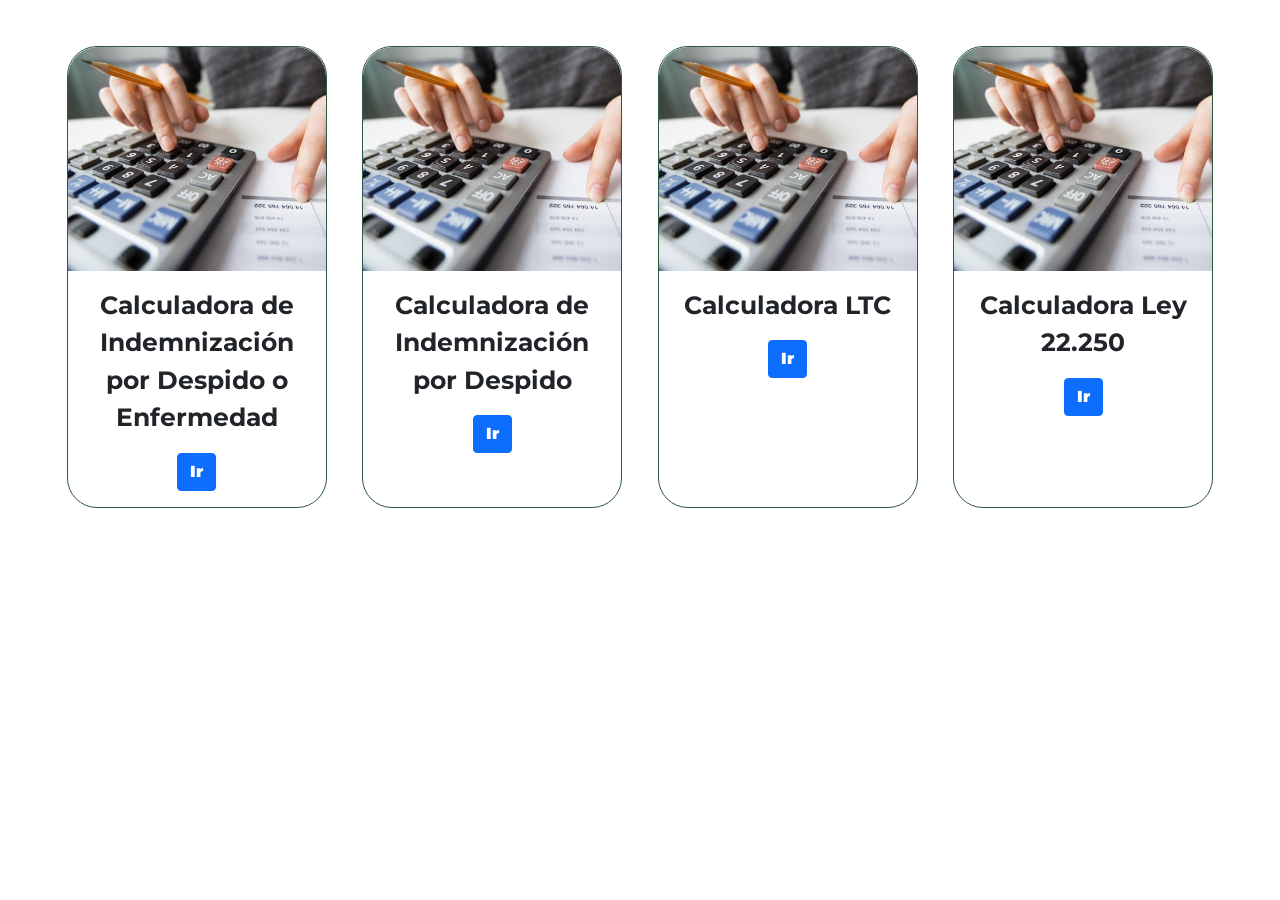
<file: index.html>
<!DOCTYPE html>
<html lang="en">
    <head>
        <meta charset="utf-8" />
        <meta name="viewport" content="width=device-width, initial-scale=1, shrink-to-fit=no" />
        <title>Leandro Villarreal & Asociados</title>
        <link href="css/styles.css" rel="stylesheet"/>
        <link rel="stylesheet" type="text/css" href="https://cdnjs.cloudflare.com/ajax/libs/font-awesome/5.15.1/css/all.min.css">
        <link href="https://fonts.googleapis.com/css2?family=Montserrat:wght@100&display=swap" rel="stylesheet">
        <link rel="shortcut icon" href="img/icon.png">
    </head>
    <body style="font-family: 'Montserrat', sans-serif; font-weight: bolder;">
        <div class="container">
            <div class="row" style="column-gap: 1%; text-align: center; margin-top: 4%;"> 
                <div class="col-sm">
                    <div class="card" id="derecho" style="border: 1px solid #2c5940; border-radius: 30px; height: 100%;">
                        <img class="card-img-top" style="border-top-left-radius: 30px; border-top-right-radius: 30px;" src="calculadora.jpg">
                        <div class="card-body">
                            <p class="card-text" style="font-size: 25px;">Calculadora de Indemnización por Despido o Enfermedad</p>
                            <a style="font-weight: bolder;" href="calculadora_enfermedad.html" class="btn btn-primary">Ir</a>
                        </div>    
                    </div>
                </div>

                <div class="col-sm">
                    <div class="card" id="derecho" style="border: 1px solid #2c5940; border-radius: 30px; height: 100%;">
                        <img class="card-img-top" style="border-top-left-radius: 30px; border-top-right-radius: 30px;" src="calculadora.jpg">
                        <div class="card-body">
                            <p class="card-text" style="font-size: 25px;">Calculadora de Indemnización por Despido</p>
                            <a style="font-weight: bolder;" href="calculadora_despido.html" class="btn btn-primary">Ir</a>
                        </div>    
                    </div>
                </div>

                <div class="col-sm">
                    <div class="card" id="derecho" style="border: 1px solid #2c5940; border-radius: 30px; height: 100%;">
                        <img class="card-img-top" style="border-top-left-radius: 30px; border-top-right-radius: 30px;" src="calculadora.jpg">
                        <div class="card-body">
                            <p class="card-text" style="font-size: 25px;">Calculadora LTC</p>
                            <a style="font-weight: bolder;" href="calculadora_ltc.html" class="btn btn-primary">Ir</a>
                        </div>    
                    </div>
                </div>

                <div class="col-sm">
                    <div class="card" id="derecho" style="border: 1px solid #2c5940; border-radius: 30px; height: 100%;">
                        <img class="card-img-top" style="border-top-left-radius: 30px; border-top-right-radius: 30px;" src="calculadora.jpg">
                        <div class="card-body">
                            <p class="card-text" style="font-size: 25px;">Calculadora Ley 22.250</p>
                            <a style="font-weight: bolder;" href="calculadora_ley22250.html" class="btn btn-primary">Ir</a>
                        </div>    
                    </div>
                </div>
            </div>
        </div>
        <!-- Bootstrap core JS-->
        <script src="https://cdn.jsdelivr.net/npm/bootstrap@5.1.0/dist/js/bootstrap.bundle.min.js"></script>
    </body>
</html>
</file>
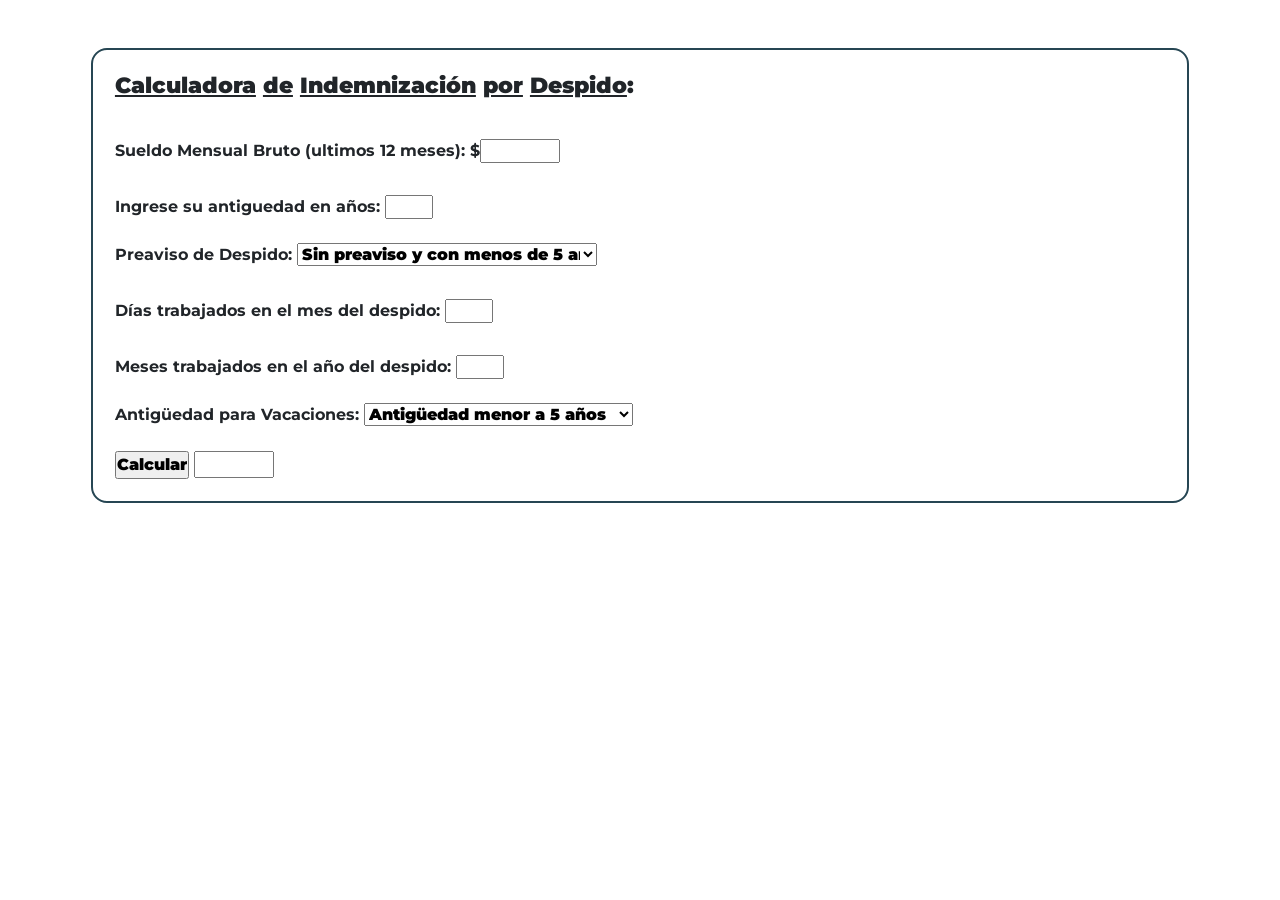
<file: calculadora_despido.html>
<!DOCTYPE html>
<html lang="en">
    <head>
        <meta charset="utf-8" />
        <meta name="viewport" content="width=device-width, initial-scale=1, shrink-to-fit=no" />
        <title>Leandro Villarreal & Asociados</title>
        <link href="css/styles.css" rel="stylesheet"/>
        <link rel="stylesheet" type="text/css" href="https://cdnjs.cloudflare.com/ajax/libs/font-awesome/5.15.1/css/all.min.css">
        <link href="https://fonts.googleapis.com/css2?family=Montserrat:wght@100&display=swap" rel="stylesheet">
        <link rel="shortcut icon" href="img/icon.png">
    </head>
    <body style="font-family: 'Montserrat', sans-serif; font-weight: bolder;">

        
        <section id="calculadoras">
            <div class="container" style="padding: 2%; min-width: 90%;">
                <div class="row" style="padding: 2%; column-gap: 1%;">
                    <div class="col-sm" style="border: 2px solid; border-radius: 1rem; border-color: #264653; padding: 2%;">
                        <h1 style="font-size: 1.4rem; font-weight: bolder;"><u>Calculadora</u> <u>de</u> <u>Indemnización</u> <u>por</u> <u>Despido</u>:</h1><br>
                        <h1 style="font-size: 1.2rem; font-weight: bolder;"></h1>Sueldo Mensual Bruto (ultimos 12 meses): $<input  type="number" name="sueldo" id="sueldo" step="10" style="font-weight: bolder; height: 1.5rem; width: 5rem; margin: 0%; padding: 0%;"></h1><br><br>
                        <h1 style="font-size: 1.2rem; font-weight: bolder;"></h1>Ingrese su antiguedad en años: <input  type="number" name="antigüedad" id="antigüedad" step="1" style="font-weight: bolder; height: 1.5rem; width: 3rem; margin: 0%; padding: 0%;"></h1><br><br>
                        <label for="despido">Preaviso de Despido: </label>
                        <select style= "font-weight: bolder; width: 300px;" id="despido">
                            <option style= "font-weight: bolder;" value="menos 5">Sin preaviso y con menos de 5 años de antigüedad</option>
                            <option style= "font-weight: bolder;" value="mas 5">Sin preaviso y con mas de 5 años de antigüedad</option>
                            <option style= "font-weight: bolder;" value="con preaviso">Con Preaviso</option>
                        </select><br><br>
                        <h1 style="font-size: 1.2rem; font-weight: bolder;"></h1>Días trabajados en el mes del despido: <input type="number" name="dias" id="dias" step="1"  style="font-weight: bolder; height: 1.5rem; width: 3rem; margin: 0%; padding: 0%;"></h1><br><br>
                        <h1 style="font-size: 1.2rem; font-weight: bolder;"></h1>Meses trabajados en el año del despido: <input type="number" name="meses" id="meses" step="1"  style="font-weight: bolder; height: 1.5rem; width: 3rem; margin: 0%; padding: 0%;"></h1><br><br>
                        <label for="vacaciones">Antigüedad para Vacaciones: </label>
                        <select style= "font-weight: bolder;" id="vacaciones">
                            <option style= "font-weight: bolder;" value="-5">Antigüedad menor a 5 años</option>
                            <option style= "font-weight: bolder;" value="+5">Antigüedad mayor a 5 años</option>
                            <option style= "font-weight: bolder;" value="+10">Antigüedad mayor a 10 años</option>
                            <option style= "font-weight: bolder;" value="+20">Antigüedad mayor a 20 años</option>
                        </select><br><br>
                        <input style="font-weight: bolder;" type="button" value="Calcular"> <input type="text" id="indemnización" style="font-weight: bolder; width: 5rem; height: 1.7rem;">
                    </div>
                </div>
            </div>
        </section>     
        <script src="https://cdn.jsdelivr.net/npm/bootstrap@5.1.0/dist/js/bootstrap.bundle.min.js"></script>
    </body>
</html>
</file>
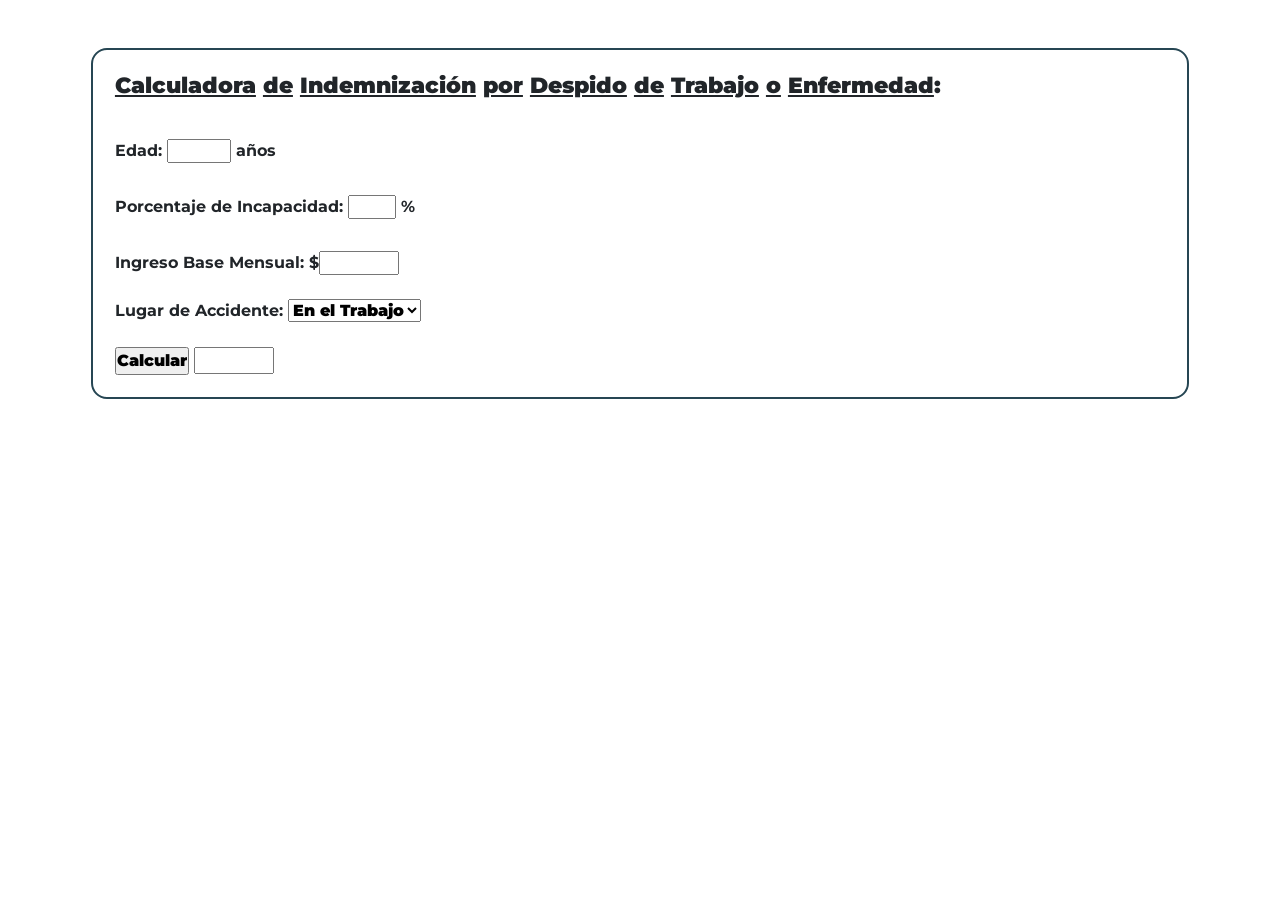
<file: calculadora_enfermedad.html>
<!DOCTYPE html>
<html lang="en">
    <head>
        <meta charset="utf-8" />
        <meta name="viewport" content="width=device-width, initial-scale=1, shrink-to-fit=no" />
        <title>Leandro Villarreal & Asociados</title>
        <link href="css/styles.css" rel="stylesheet"/>
        <link rel="stylesheet" type="text/css" href="https://cdnjs.cloudflare.com/ajax/libs/font-awesome/5.15.1/css/all.min.css">
        <link href="https://fonts.googleapis.com/css2?family=Montserrat:wght@100&display=swap" rel="stylesheet">
        <link rel="shortcut icon" href="img/icon.png">
    </head>
    <body style="font-family: 'Montserrat', sans-serif; font-weight: bolder;">

        
        <section id="calculadoras">
            <div class="container" style="padding: 2%; min-width: 90%;">
                <div class="row" style="padding: 2%; column-gap: 1%;">
                    <div class="col-sm" style="border: 2px solid; border-radius: 1rem; border-color: #264653; padding: 2%;">
                        <h1 style="font-size: 1.4rem; font-weight: bolder;"><u>Calculadora</u> <u>de</u> <u>Indemnización</u> <u>por</u> <u>Despido</u> <u>de</u> <u>Trabajo</u> <u>o</u> <u>Enfermedad</u>:</h1><br>
                        <h1 style="font-size: 1.2rem; font-weight: bolder;"></h1>Edad: <input type="number" name="edad" id="edad" step="1" style="font-weight: bolder; height: 1.5rem; width: 4rem; margin: 0%; padding: 0%;"> años</h1><br><br>
                        <h1 style="font-size: 1.2rem; font-weight: bolder;"></h1>Porcentaje de Incapacidad: <input type="number" name="porcentaje" id="porcentaje" step="0.1" style="font-weight: bolder; height: 1.5rem; width: 3rem; margin: 0%; padding: 0%;"> %</h1><br><br>
                        <h1 style="font-size: 1.2rem; font-weight: bolder;"></h1>Ingreso Base Mensual: $<input type="number" name="ingreso" id="ingreso" step="10"  style="font-weight: bolder; height: 1.5rem; width: 5rem; margin: 0%; padding: 0%;"></h1><br><br>
                        <label for="accidente">Lugar de Accidente: </label>
                        <select style= "font-weight: bolder;" id="accidente">
                        <option style= "font-weight: bolder;" value="En el trabajo">En el Trabajo</option>
                        <option style= "font-weight: bolder;" value="In itinere">In itinere</option>
                        </select><br><br>
                        <input style="font-weight: bolder;" type="button" value="Calcular"> <input type="text" id="indemnización" style="font-weight: bolder; width: 5rem; height: 1.7rem;">
                    </div>
                </div>
            </div>
        </section>
        <script src="https://cdn.jsdelivr.net/npm/bootstrap@5.1.0/dist/js/bootstrap.bundle.min.js"></script>     
    </body>
</html>
</file>
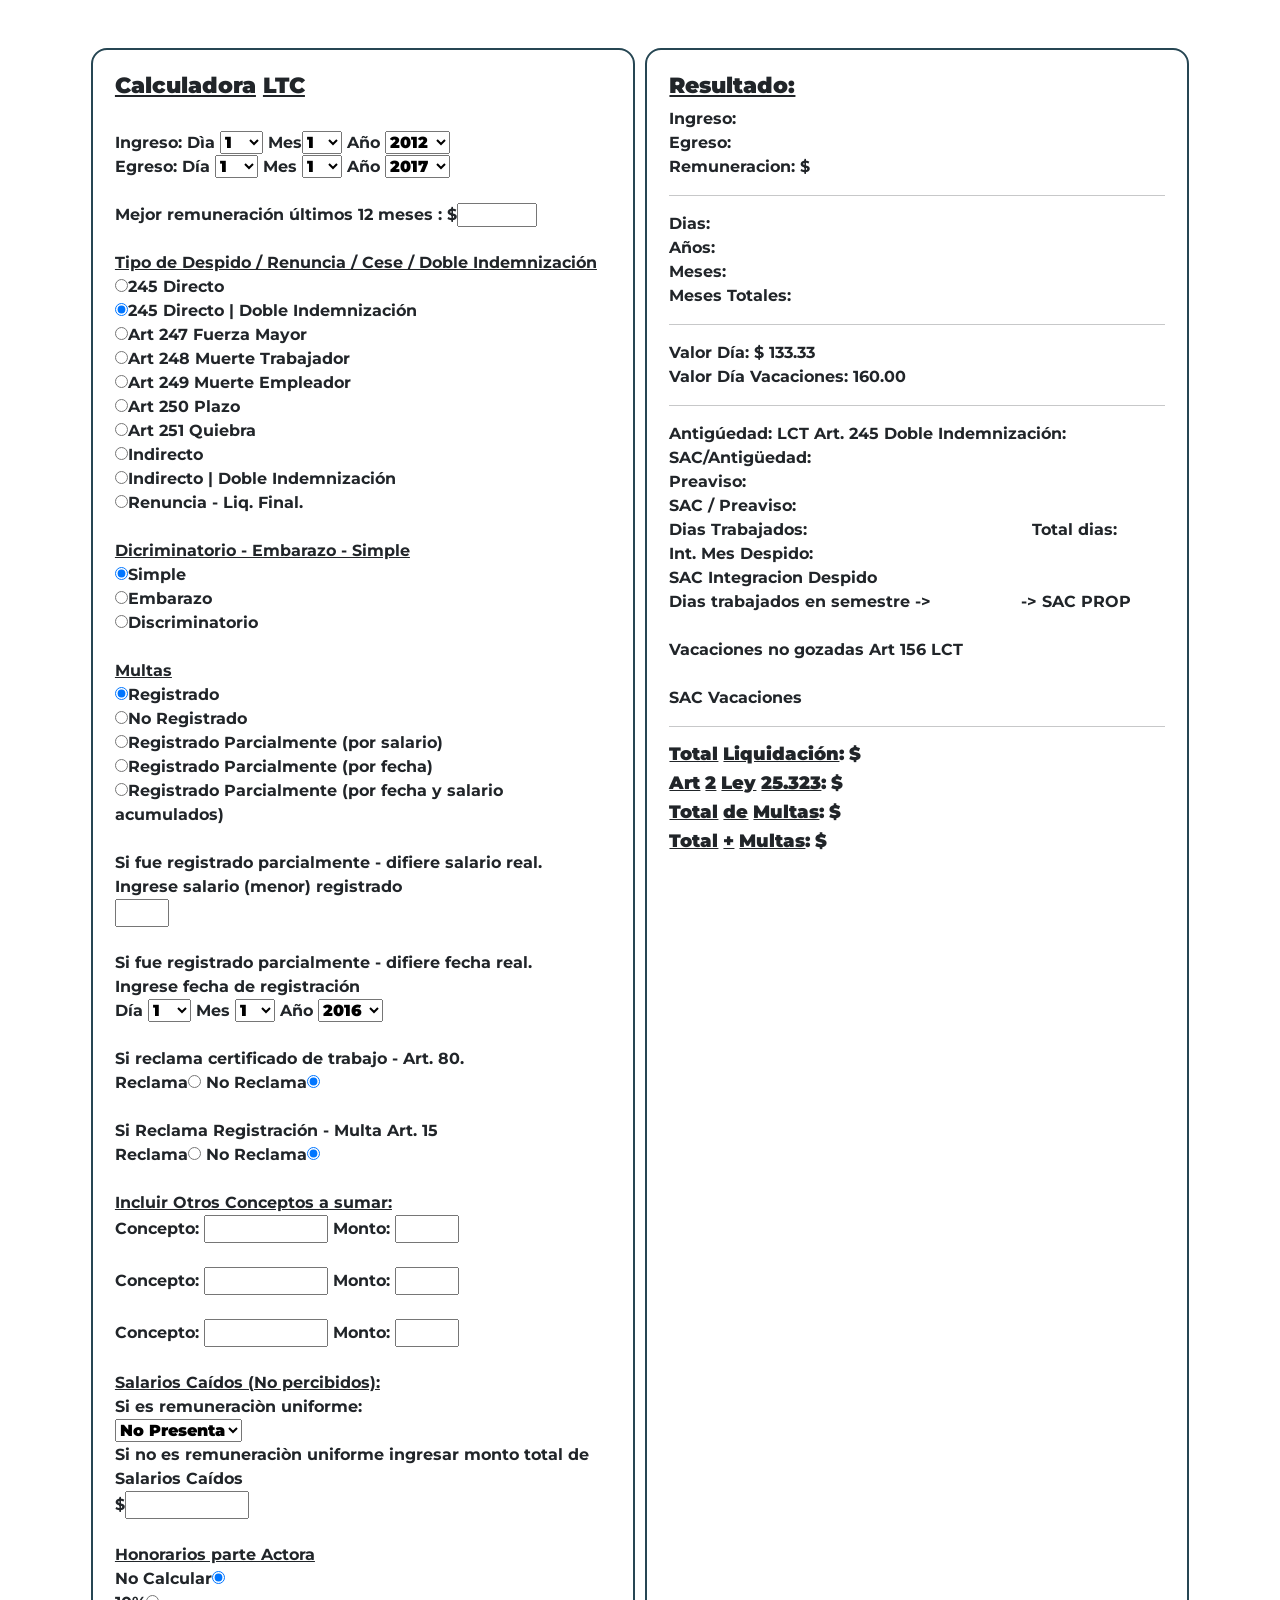
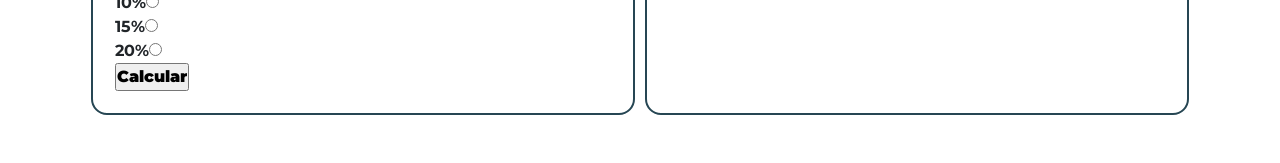
<file: calculadora_ltc.html>
<!DOCTYPE html>
<html lang="en">
    <head>
        <meta charset="utf-8" />
        <meta name="viewport" content="width=device-width, initial-scale=1, shrink-to-fit=no" />
        <title>Leandro Villarreal & Asociados</title>
        <link href="css/styles.css" rel="stylesheet"/>
        <link rel="stylesheet" type="text/css" href="https://cdnjs.cloudflare.com/ajax/libs/font-awesome/5.15.1/css/all.min.css">
        <link href="https://fonts.googleapis.com/css2?family=Montserrat:wght@100&display=swap" rel="stylesheet">
        <link rel="shortcut icon" href="img/icon.png">
    </head>
    <body style="font-family: 'Montserrat', sans-serif; font-weight: bolder;">

        
        <section id="calculadoras">
            <div class="container" style="padding: 2%; min-width: 90%;">
                <div class="row" style="padding: 2%; column-gap: 1%;">
                    <div class="col-sm" style="border: 2px solid; border-radius: 1rem; border-color: #264653; padding: 2%;">
                        <h1 style="font-size: 1.4rem; font-weight: bolder;"><u>Calculadora</u> <u>LTC</u></h1><br>
                        Ingreso: 
                        Dìa
                        <select style="font-weight: bolder;" name=dia>
                        <option style="font-weight: bolder;" selected value=1>1</option>
                        <option style="font-weight: bolder;" value=2>2</option>
                        <option style="font-weight: bolder;" value=3>3</option>
                        <option style="font-weight: bolder;" value=4>4</option>
                        <option style="font-weight: bolder;" value=5>5</option>
                        <option style="font-weight: bolder;" value=6>6</option>
                        <option style="font-weight: bolder;" value=7>7</option>
                        <option style="font-weight: bolder;" value=8>8</option>
                        <option style="font-weight: bolder;" value=9>9</option>
                        <option style="font-weight: bolder;" value=10>10</option>
                        <option style="font-weight: bolder;" value=11>11</option>
                        <option style="font-weight: bolder;" value=12>12</option>
                        <option style="font-weight: bolder;" value=13>13</option>
                        <option style="font-weight: bolder;" value=14>14</option>
                        <option style="font-weight: bolder;" value=15>15</option>
                        <option style="font-weight: bolder;" value=16>16</option>
                        <option style="font-weight: bolder;" value=17>17</option>
                        <option style="font-weight: bolder;" value=18>18</option>
                        <option style="font-weight: bolder;" value=19>19</option>
                        <option style="font-weight: bolder;" value=20>20</option>
                        <option style="font-weight: bolder;" value=21>21</option>
                        <option style="font-weight: bolder;" value=22>22</option>
                        <option style="font-weight: bolder;" value=23>23</option>
                        <option style="font-weight: bolder;" value=24>24</option>
                        <option style="font-weight: bolder;" value=25>25</option>
                        <option style="font-weight: bolder;" value=26>26</option>
                        <option style="font-weight: bolder;" value=27>27</option>
                        <option style="font-weight: bolder;" value=28>28</option>
                        <option style="font-weight: bolder;" value=29>29</option>
                        <option style="font-weight: bolder;" value=30>30</option>
                        <option style="font-weight: bolder;" value=31>31</option>
                        </select>
                        Mes<select style="font-weight: bolder;" name=mes>
                        <option style="font-weight: bolder;" selected value=1>1</option>
                        <option style="font-weight: bolder;" value=2>2</option>
                        <option style="font-weight: bolder;" value=3>3</option>
                        <option style="font-weight: bolder;" value=4>4</option>
                        <option style="font-weight: bolder;" value=5>5</option>
                        <option style="font-weight: bolder;" value=6>6</option>
                        <option style="font-weight: bolder;" value=7>7</option>
                        <option style="font-weight: bolder;" value=8>8</option>
                        <option style="font-weight: bolder;" value=9>9</option>
                        <option style="font-weight: bolder;" value=10>10</option>
                        <option style="font-weight: bolder;" value=11>11</option>
                        <option style="font-weight: bolder;" value=12>12</option>
                        </select>
                        Año
                        <select style="font-weight: bolder;" name=ano>
                        <option style="font-weight: bolder;" value=1960>1960</option>
                        <option style="font-weight: bolder;" value=1961>1961</option>
                        <option style="font-weight: bolder;" value=1962>1962</option>
                        <option style="font-weight: bolder;" value=1963>1963</option>
                        <option style="font-weight: bolder;" value=1964>1964</option>
                        <option style="font-weight: bolder;" value=1965>1965</option>
                        <option style="font-weight: bolder;" value=1966>1966</option>
                        <option style="font-weight: bolder;" value=1967>1967</option>
                        <option style="font-weight: bolder;" value=1968>1968</option>
                        <option style="font-weight: bolder;" value=1969>1969</option>
                        <option style="font-weight: bolder;" value=1970>1970</option>
                        <option style="font-weight: bolder;" value=1971>1971</option>
                        <option style="font-weight: bolder;" value=1972>1972</option>
                        <option style="font-weight: bolder;" value=1973>1973</option>
                        <option style="font-weight: bolder;" value=1974>1974</option>
                        <option style="font-weight: bolder;" value=1975>1975</option>
                        <option style="font-weight: bolder;" value=1976>1976</option>
                        <option style="font-weight: bolder;" value=1977>1977</option>
                        <option style="font-weight: bolder;" value=1978>1978</option>
                        <option style="font-weight: bolder;" value=1979>1979</option>
                        <option style="font-weight: bolder;" value=1980>1980</option>
                        <option style="font-weight: bolder;" value=1981>1981</option>
                        <option style="font-weight: bolder;" value=1982>1982</option>
                        <option style="font-weight: bolder;" value=1983>1983</option>
                        <option style="font-weight: bolder;" value=1984>1984</option>
                        <option style="font-weight: bolder;" value=1985>1985</option>
                        <option style="font-weight: bolder;" value=1986>1986</option>
                        <option style="font-weight: bolder;" value=1987>1987</option>
                        <option style="font-weight: bolder;" value=1988>1988</option>
                        <option style="font-weight: bolder;" value=1989>1989</option>
                        <option style="font-weight: bolder;" value=1990>1990</option>
                        <option style="font-weight: bolder;" value=1991>1991</option>
                        <option style="font-weight: bolder;" value=1992>1992</option>
                        <option style="font-weight: bolder;" value=1993>1993</option>
                        <option style="font-weight: bolder;" value=1994>1994</option>
                        <option style="font-weight: bolder;" value=1995>1995</option>
                        <option style="font-weight: bolder;" value=1996>1996</option>
                        <option style="font-weight: bolder;" value=1997>1997</option>
                        <option style="font-weight: bolder;" value=1998>1998</option>
                        <option style="font-weight: bolder;" value=1999>1999</option>
                        <option style="font-weight: bolder;" value=2000>2000</option>
                        <option style="font-weight: bolder;" value=2001>2001</option>
                        <option style="font-weight: bolder;" value=2002>2002</option>
                        <option style="font-weight: bolder;" value=2003>2003</option>
                        <option style="font-weight: bolder;" value=2004>2004</option>
                        <option style="font-weight: bolder;" value=2005>2005</option>
                        <option style="font-weight: bolder;" value=2006>2006</option>
                        <option style="font-weight: bolder;" value=2007>2007</option>
                        <option style="font-weight: bolder;" value=2008>2008</option>
                        <option style="font-weight: bolder;" value=2009>2009</option>
                        <option style="font-weight: bolder;" value=2010>2010</option>
                        <option style="font-weight: bolder;" value=2011>2011</option>
                        <option style="font-weight: bolder;" selected value=2012>2012</option>
                        <option style="font-weight: bolder;" value=2013>2013</option>
                        <option style="font-weight: bolder;" value=2014>2014</option>
                        <option style="font-weight: bolder;" value=2015>2015</option>
                        <option style="font-weight: bolder;" value=2016>2016</option>
                        <option style="font-weight: bolder;" value=2017>2017</option>
                        <option style="font-weight: bolder;" value=2018>2018</option>
                        <option style="font-weight: bolder;" value=2019>2019</option>
                        <option style="font-weight: bolder;" value=2020>2020</option>
                        <option style="font-weight: bolder;" value=2021>2021</option>
                        <option style="font-weight: bolder;" value=2022>2022</option>
                        <option style="font-weight: bolder;" value=2023>2023</option>
                        <option style="font-weight: bolder;" value=2024>2024</option>
                        <option style="font-weight: bolder;" value=2025>2025</option>
                        </select>
                        <br>
                        Egreso: 
                        Día
                        <select style="font-weight: bolder;" name=ddia>
                        <option style="font-weight: bolder;" selected value=1>1</option>
                        <option style="font-weight: bolder;" value=2>2</option>
                        <option style="font-weight: bolder;" value=3>3</option>
                        <option style="font-weight: bolder;" value=4>4</option>
                        <option style="font-weight: bolder;" value=5>5</option>
                        <option style="font-weight: bolder;" value=6>6</option>
                        <option style="font-weight: bolder;" value=7>7</option>
                        <option style="font-weight: bolder;" value=8>8</option>
                        <option style="font-weight: bolder;" value=9>9</option>
                        <option style="font-weight: bolder;" value=10>10</option>
                        <option style="font-weight: bolder;" value=11>11</option>
                        <option style="font-weight: bolder;" value=12>12</option>
                        <option style="font-weight: bolder;" value=13>13</option>
                        <option style="font-weight: bolder;" value=14>14</option>
                        <option style="font-weight: bolder;" value=15>15</option>
                        <option style="font-weight: bolder;" value=16>16</option>
                        <option style="font-weight: bolder;" value=17>17</option>
                        <option style="font-weight: bolder;" value=18>18</option>
                        <option style="font-weight: bolder;" value=19>19</option>
                        <option style="font-weight: bolder;" value=20>20</option>
                        <option style="font-weight: bolder;" value=21>21</option>
                        <option style="font-weight: bolder;" value=22>22</option>
                        <option style="font-weight: bolder;" value=23>23</option>
                        <option style="font-weight: bolder;" value=24>24</option>
                        <option style="font-weight: bolder;" value=25>25</option>
                        <option style="font-weight: bolder;" value=26>26</option>
                        <option style="font-weight: bolder;" value=27>27</option>
                        <option style="font-weight: bolder;" value=28>28</option>
                        <option style="font-weight: bolder;" value=29>29</option>
                        <option style="font-weight: bolder;" value=30>30</option>
                        <option style="font-weight: bolder;" value=31>31</option>
                        </select>
                        Mes
                        <select style="font-weight: bolder;" name=dmes>
                        <option style="font-weight: bolder;" selected value=1>1</option>
                        <option style="font-weight: bolder;" value=2>2</option>
                        <option style="font-weight: bolder;" value=3>3</option>
                        <option style="font-weight: bolder;" value=4>4</option>
                        <option style="font-weight: bolder;" value=5>5</option>
                        <option style="font-weight: bolder;" value=6>6</option>
                        <option style="font-weight: bolder;" value=7>7</option>
                        <option style="font-weight: bolder;" value=8>8</option>
                        <option style="font-weight: bolder;" value=9>9</option>
                        <option style="font-weight: bolder;" value=10>10</option>
                        <option style="font-weight: bolder;" value=11>11</option>
                        <option style="font-weight: bolder;" value=12>12</option>
                        </select>
                        Año
                        <select style="font-weight: bolder;" name=dano>
                        <option style="font-weight: bolder;" value=2000>2000</option>
                        <option style="font-weight: bolder;" value=2001>2001</option>
                        <option style="font-weight: bolder;" value=2002>2002</option>
                        <option style="font-weight: bolder;" value=2003>2003</option>
                        <option style="font-weight: bolder;" value=2004>2004</option>
                        <option style="font-weight: bolder;" value=2005>2005</option>
                        <option style="font-weight: bolder;" value=2006>2006</option>
                        <option style="font-weight: bolder;" value=2007>2007</option>
                        <option style="font-weight: bolder;" value=2008>2008</option>
                        <option style="font-weight: bolder;" value=2009>2009</option>
                        <option style="font-weight: bolder;" value=2010>2010</option>
                        <option style="font-weight: bolder;" value=2011>2011</option>
                        <option style="font-weight: bolder;"  value=2012>2012</option>
                        <option style="font-weight: bolder;" value=2013>2013</option>
                        <option style="font-weight: bolder;" value=2014>2014</option>
                        <option style="font-weight: bolder;" value=2015>2015</option>
                        <option style="font-weight: bolder;" value=2016>2016</option>
                        <option style="font-weight: bolder;" selected value=2017>2017</option>
                        <option style="font-weight: bolder;" value=2018>2018</option>
                        <option style="font-weight: bolder;" value=2019>2019</option>
                        <option style="font-weight: bolder;" value=2020>2020</option>
                        <option style="font-weight: bolder;" value=2021>2021</option>
                        <option style="font-weight: bolder;" value=2022>2022</option>
                        <option style="font-weight: bolder;" value=2023>2023</option>
                        <option style="font-weight: bolder;" value=2024>2024</option>
                        <option style="font-weight: bolder;" value=2025>2025</option>
                        </select><br><br>

                        Mejor remuneración últimos 12 meses : $<input type="number" name="ingreso" id="ingreso" step="10"  style="font-weight: bolder; height: 1.5rem; width: 5rem; margin: 0%; padding: 0%;"></h1><br><br>
                        <u>Tipo de Despido / Renuncia / Cese / Doble Indemnización</u><br>
                        <input type=radio name=despido checked value=directo>245 Directo<br>
                        <input type=radio name=despido checked value=directodoble>245 Directo | Doble Indemnización<br>
                        <input type=radio name=despido value=lct_247>Art 247 Fuerza Mayor<br>
                        <input type=radio name=despido value=lct_248>Art 248 Muerte Trabajador<br>
                        <input type=radio name=despido value=lct_249>Art 249 Muerte Empleador<br>
                        <input type=radio name=despido value=lct_250>Art 250 Plazo<br>
                        <input type=radio name=despido value=lct_251>Art 251 Quiebra<br>
                        <input type=radio name=despido value=indirecto>Indirecto<br>
                        <input type=radio name=despido value=indirectodoble>Indirecto | Doble Indemnización<br>
                        <input type=radio name=despido value=renuncia>Renuncia - Liq. Final.<br><br>


                        <u>Dicriminatorio - Embarazo - Simple</u><br>
                        <input type=radio checked name=discri value=0>Simple<br>
                        <input type=radio name=discri value=1>Embarazo<br>
                        <input type=radio name=discri value=2>Discriminatorio<br><br>

                        <u>Multas</u><br>
                        <input type=radio name=registrado checked value=si>Registrado<br>
                        <input type=radio name=registrado value=no>No Registrado<br>
                        <input type=radio name=registrado value=salario>Registrado Parcialmente (por salario) <br>
                        <input type=radio name=registrado value=fecha>Registrado Parcialmente (por fecha)<br>
                        <input type=radio name=registrado value=acu>Registrado Parcialmente (por fecha y salario acumulados)<br>
                        <br>
                        Si fue registrado parcialmente - difiere salario real.<br>
                        Ingrese salario (menor) registrado<br>
                        <input type=text name=csalario size=3>
                        <br><br>
                        
                        Si fue registrado parcialmente - difiere fecha real.<br>
                        Ingrese fecha de registración<br>
                        Día
                        <select name=cdia style="font-weight: bolder;">
                            <option style="font-weight: bolder;" selected value=1>1</option>
                            <option style="font-weight: bolder;" value=2>2</option>
                            <option style="font-weight: bolder;" value=3>3</option>
                            <option style="font-weight: bolder;" value=4>4</option>
                            <option style="font-weight: bolder;" value=5>5</option>
                            <option style="font-weight: bolder;" value=6>6</option>
                            <option style="font-weight: bolder;" value=7>7</option>
                            <option style="font-weight: bolder;" value=8>8</option>
                            <option style="font-weight: bolder;" value=9>9</option>
                            <option style="font-weight: bolder;" value=10>10</option>
                            <option style="font-weight: bolder;" value=11>11</option>
                            <option style="font-weight: bolder;" value=12>12</option>
                            <option style="font-weight: bolder;" value=13>13</option>
                            <option style="font-weight: bolder;" value=14>14</option>
                            <option style="font-weight: bolder;" value=15>15</option>
                            <option style="font-weight: bolder;" value=16>16</option>
                            <option style="font-weight: bolder;" value=17>17</option>
                            <option style="font-weight: bolder;" value=18>18</option>
                            <option style="font-weight: bolder;" value=19>19</option>
                            <option style="font-weight: bolder;" value=20>20</option>
                            <option style="font-weight: bolder;" value=21>21</option>
                            <option style="font-weight: bolder;" value=22>22</option>
                            <option style="font-weight: bolder;" value=23>23</option>
                            <option style="font-weight: bolder;" value=24>24</option>
                            <option style="font-weight: bolder;" value=25>25</option>
                            <option style="font-weight: bolder;" value=26>26</option>
                            <option style="font-weight: bolder;" value=27>27</option>
                            <option style="font-weight: bolder;" value=28>28</option>
                            <option style="font-weight: bolder;" value=29>29</option>
                            <option style="font-weight: bolder;" value=30>30</option>
                            <option style="font-weight: bolder;" value=31>31</option>
                        </select>

                        Mes
                        <select name=cmes style="font-weight: bolder;">
                            <option style="font-weight: bolder;" selected value=1>1</option>
                            <option style="font-weight: bolder;" value=2>2</option>
                            <option style="font-weight: bolder;" value=3>3</option>
                            <option style="font-weight: bolder;" value=4>4</option>
                            <option style="font-weight: bolder;" value=5>5</option>
                            <option style="font-weight: bolder;" value=6>6</option>
                            <option style="font-weight: bolder;" value=7>7</option>
                            <option style="font-weight: bolder;" value=8>8</option>
                            <option style="font-weight: bolder;" value=9>9</option>
                            <option style="font-weight: bolder;" value=10>10</option>
                            <option style="font-weight: bolder;" value=11>11</option>
                            <option style="font-weight: bolder;" value=12>12</option>
                        </select>

                        Año
                        <select name=cano style="font-weight: bolder;">
                            <option style="font-weight: bolder;" value=1960>1960</option>
                            <option style="font-weight: bolder;" value=1961>1961</option>
                            <option style="font-weight: bolder;" value=1962>1962</option>
                            <option style="font-weight: bolder;" value=1963>1963</option>
                            <option style="font-weight: bolder;" value=1964>1964</option>
                            <option style="font-weight: bolder;" value=1965>1965</option>
                            <option style="font-weight: bolder;" value=1966>1966</option>
                            <option style="font-weight: bolder;" value=1967>1967</option>
                            <option style="font-weight: bolder;" value=1968>1968</option>
                            <option style="font-weight: bolder;" value=1969>1969</option>
                            <option style="font-weight: bolder;" value=1970>1970</option>
                            <option style="font-weight: bolder;" value=1971>1971</option>
                            <option style="font-weight: bolder;" value=1972>1972</option>
                            <option style="font-weight: bolder;" value=1973>1973</option>
                            <option style="font-weight: bolder;" value=1974>1974</option>
                            <option style="font-weight: bolder;" value=1975>1975</option>
                            <option style="font-weight: bolder;" value=1976>1976</option>
                            <option style="font-weight: bolder;" value=1977>1977</option>
                            <option style="font-weight: bolder;" value=1978>1978</option>
                            <option style="font-weight: bolder;" value=1979>1979</option>
                            <option style="font-weight: bolder;" value=1980>1980</option>
                            <option style="font-weight: bolder;" value=1981>1981</option>
                            <option style="font-weight: bolder;" value=1982>1982</option>
                            <option style="font-weight: bolder;" value=1983>1983</option>
                            <option style="font-weight: bolder;" value=1984>1984</option>
                            <option style="font-weight: bolder;" value=1985>1985</option>
                            <option style="font-weight: bolder;" value=1986>1986</option>
                            <option style="font-weight: bolder;" value=1987>1987</option>
                            <option style="font-weight: bolder;" value=1988>1988</option>
                            <option style="font-weight: bolder;" value=1989>1989</option>
                            <option style="font-weight: bolder;" value=1990>1990</option>
                            <option style="font-weight: bolder;" value=1991>1991</option>
                            <option style="font-weight: bolder;" value=1992>1992</option>
                            <option style="font-weight: bolder;" value=1993>1993</option>
                            <option style="font-weight: bolder;" value=1994>1994</option>
                            <option style="font-weight: bolder;" value=1995>1995</option>
                            <option style="font-weight: bolder;" value=1996>1996</option>
                            <option style="font-weight: bolder;" value=1997>1997</option>
                            <option style="font-weight: bolder;" value=1998>1998</option>
                            <option style="font-weight: bolder;" value=1999>1999</option>
                            <option style="font-weight: bolder;" value=2000>2000</option>
                            <option style="font-weight: bolder;" value=2001>2001</option>
                            <option style="font-weight: bolder;" value=2002>2002</option>
                            <option style="font-weight: bolder;" value=2003>2003</option>
                            <option style="font-weight: bolder;" value=2004>2004</option>
                            <option style="font-weight: bolder;" value=2005>2005</option>
                            <option style="font-weight: bolder;" value=2006>2006</option>
                            <option style="font-weight: bolder;" value=2007>2007</option>
                            <option style="font-weight: bolder;" value=2008>2008</option>
                            <option style="font-weight: bolder;" value=2009>2009</option>
                            <option style="font-weight: bolder;" value=2010>2010</option>
                            <option style="font-weight: bolder;" value=2011>2011</option>
                            <option style="font-weight: bolder;" value=2012>2012</option>
                            <option style="font-weight: bolder;" value=2013>2013</option>
                            <option style="font-weight: bolder;" value=2014>2014</option>
                            <option style="font-weight: bolder;" value=2015>2015</option>
                            <option style="font-weight: bolder;" selected value=2016>2016</option>
                            <option style="font-weight: bolder;" value=2017>2017</option>
                            <option style="font-weight: bolder;" value=2018>2018</option>
                            <option style="font-weight: bolder;" value=2019>2019</option>
                            <option style="font-weight: bolder;" value=2020>2020</option>
                            <option style="font-weight: bolder;" value=2021>2021</option>
                            <option style="font-weight: bolder;" value=2022>2022</option>
                            <option style="font-weight: bolder;" value=2023>2023</option>
                            <option style="font-weight: bolder;" value=2024>2024</option>
                        </select> <br> <br>

                        Si reclama certificado de trabajo - Art. 80.<br>
                        Reclama<input type=radio name=rcert value=art80>
                        No Reclama<input type=radio checked name=rcert value=no80>
                        <br><br>

                        Si Reclama Registración - Multa Art. 15 
                      
                        <br>
                        Reclama<input type=radio name=art15 value=si>
                        No Reclama<input type=radio checked name=art15 value=no>
                        <br><br>

                        <u>Incluir Otros Conceptos a sumar:</u><br>
                        Concepto: <input type=text name=otrosnombre size=10> 
                        Monto: <input type=text name=otrosmonto size=4><br><br>
                        Concepto: <input type=text name=otrosnombre2 size=10> 
                        Monto: <input type=text name=otrosmonto2 size=4><br><br>
                        Concepto: <input type=text name=otrosnombre3 size=10> 
                        Monto: <input type=text name=otrosmonto3 size=4><br><br>

                        <u>Salarios Caídos (No percibidos):</u><br>
                        Si es remuneraciòn uniforme:<br>
                        <select style="font-weight: bolder;" name=caidosmes>
                        <option style="font-weight: bolder;" selected value=0>No Presenta</option>
                        <option style="font-weight: bolder;" value=1>1 Mes</option>
                        <option style="font-weight: bolder;" value=2>2 Meses</option>
                        <option style="font-weight: bolder;" value=3>3 Meses</option>
                        <option style="font-weight: bolder;" value=4>4 Meses</option>
                        <option style="font-weight: bolder;" value=5>5 Meses</option>
                        <option style="font-weight: bolder;" value=6>6 Meses</option>
                        <option style="font-weight: bolder;" value=7>7 Meses</option>
                        <option style="font-weight: bolder;" value=8>8 Meses</option>
                        <option style="font-weight: bolder;" value=9>9 Meses</option>
                        <option style="font-weight: bolder;" value=10>10 Meses</option>
                        <option style="font-weight: bolder;" value=11>11 Meses</option>
                        <option style="font-weight: bolder;" value=12>12 Meses</option>
                        <option style="font-weight: bolder;" value=13>13 Meses</option>
                        <option style="font-weight: bolder;" value=14>14 Meses</option>
                        <option style="font-weight: bolder;" value=15>15 Meses</option>
                        <option style="font-weight: bolder;" value=16>16 Meses</option>
                        </select><br>


                        Si no es remuneraciòn uniforme ingresar monto total de Salarios Caídos<br>
                        $<input type=text name=caidosmonto size=10><br><br>

                        <u>Honorarios parte Actora</u><br>
                        No Calcular<input checked type=radio name=honorarios value=0 size=10> <br>
                        10%<input type=radio name=honorarios value=10 size=10> <br>
                        15%<input type=radio name=honorarios value=15 size=10> <br>
                        20%<input type=radio name=honorarios value=20 size=10> <br>

                        <input style="font-weight: bolder;" type="button" value="Calcular">
                    </div>

                    <div class="col-sm" style="border: 2px solid; border-radius: 1rem; border-color: #264653; padding: 2%;">
                        <h1 style="font-size: 1.4rem; font-weight: bolder;"><u>Resultado:</u></h1>
                        Ingreso: <input type="text" style="font-weight: bolder; border: none; color: red;"><br> 
                        Egreso: <input type="text" style="font-weight: bolder; border: none; color: red;"><br> 
                        Remuneracion:  $<input type="text" style="font-weight: bolder; border: none; color: red;"><br> 
                        <hr>
                        Dias: <input type="text" style="font-weight: bolder; border: none; color: red;"><br> 
                        Años: <input type="text" style="font-weight: bolder; border: none; color: red;"><br>
                        Meses: <input type="text" style="font-weight: bolder; border: none; color: red;"><br> 
                        Meses Totales: <input type="text" style="font-weight: bolder; border: none; color: red;"><br> 
                        <hr>
                        Valor Día: $ 133.33<br>
                        Valor Día Vacaciones: 160.00<br>
                        <hr>
                        Antigúedad: LCT Art. 245 Doble Indemnización: <input type="text" style="font-weight: bolder; border: none; color: red; width: 90px;"><br>
                        SAC/Antigüedad: <input type="text" style="font-weight: bolder; border: none; color: red;"><br>
                        Preaviso: <input type="text" style="font-weight: bolder; border: none; color: red;"><br> 
                        SAC / Preaviso: <input type="text" style="font-weight: bolder; border: none; color: red;"><br>
                        Dias Trabajados:<input type="text" style="font-weight: bolder; border: none; color: red;"> Total dias: <input type="text" style="font-weight: bolder; border: none; color: red; width: 30px;"><br>
                        Int. Mes Despido: <input type="text" style="font-weight: bolder; border: none; color: red;"><br>
                        SAC Integracion Despido <input type="text" style="font-weight: bolder; border: none; color: red;"><br>
                        Dias trabajados en semestre -> <input type="text" style="font-weight: bolder; border: none; color: red; width: 80px;"> -> SAC PROP <input type="text" style=" width: 30px; font-weight: bolder; border: none; color: red;"><br>
                        Vacaciones no gozadas Art 156 LCT <input type="text" style="font-weight: bolder; border: none; color: red;"><br>
                        SAC Vacaciones<input type="text" style="font-weight: bolder; border: none; color: red;"><br>
                        <hr>
                        <h1 style="font-size: 1.1rem; font-weight: bolder;"><u>Total</u> <u>Liquidación</u>: $<input type="text" style="font-weight: bolder; border: none; color: red;"><br></h1>
                        <h1 style="font-size: 1.1rem; font-weight: bolder;"><u>Art</u> <u>2</u> <u>Ley</u> <u>25.323</u>: $<input type="text" style="font-weight: bolder; border: none; color: red;"><br></h1>
                        <h1 style="font-size: 1.1rem; font-weight: bolder;"><u>Total</u> <u>de</u> <u>Multas</u>: $<input type="text" style="font-weight: bolder; border: none; color: red;"><br></h1>
                        <h1 style="font-size: 1.1rem; font-weight: bolder;"><u>Total</u> <u>+</u> <u>Multas</u>: $<input type="text" style="font-weight: bolder; border: none; color: red;"><br></h1>
                    </div>
                </div>
            </div>
        </section>
        <script src="https://cdn.jsdelivr.net/npm/bootstrap@5.1.0/dist/js/bootstrap.bundle.min.js"></script>     
    </body>
</html>
</file>
